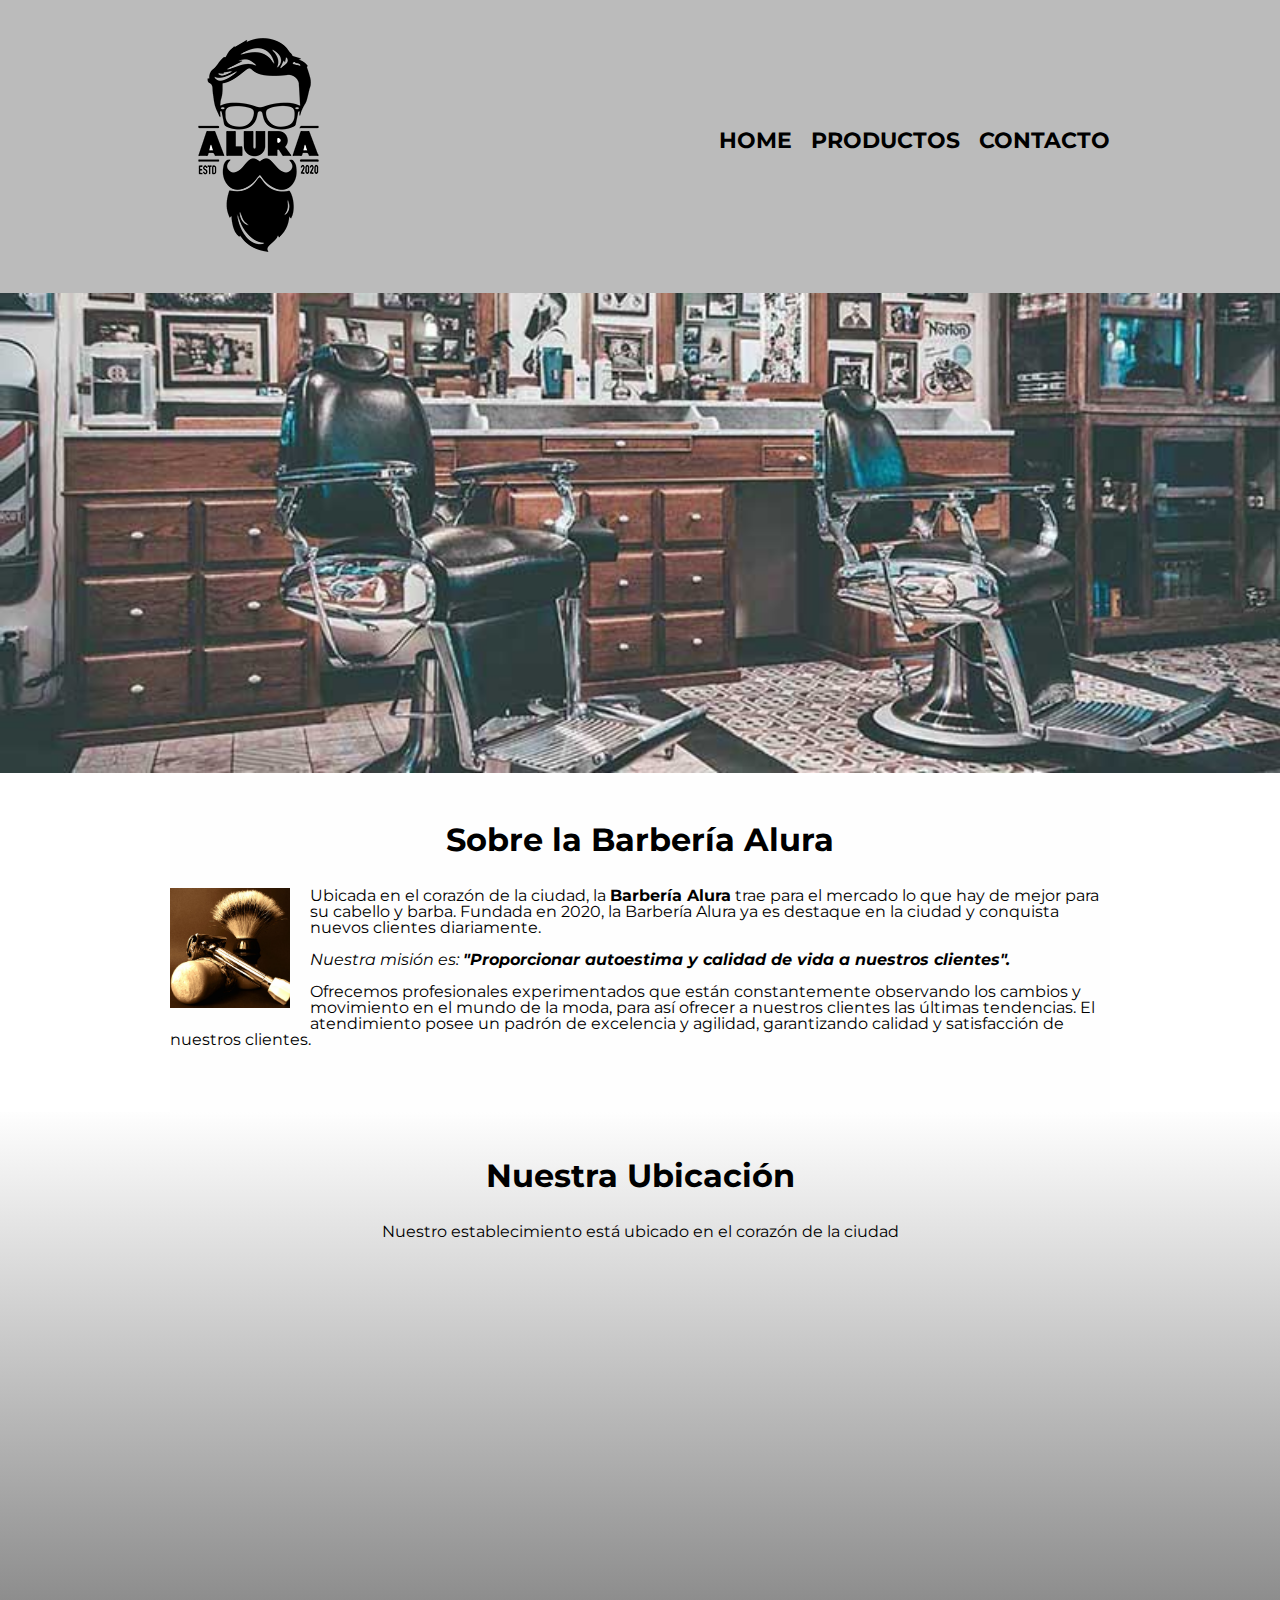
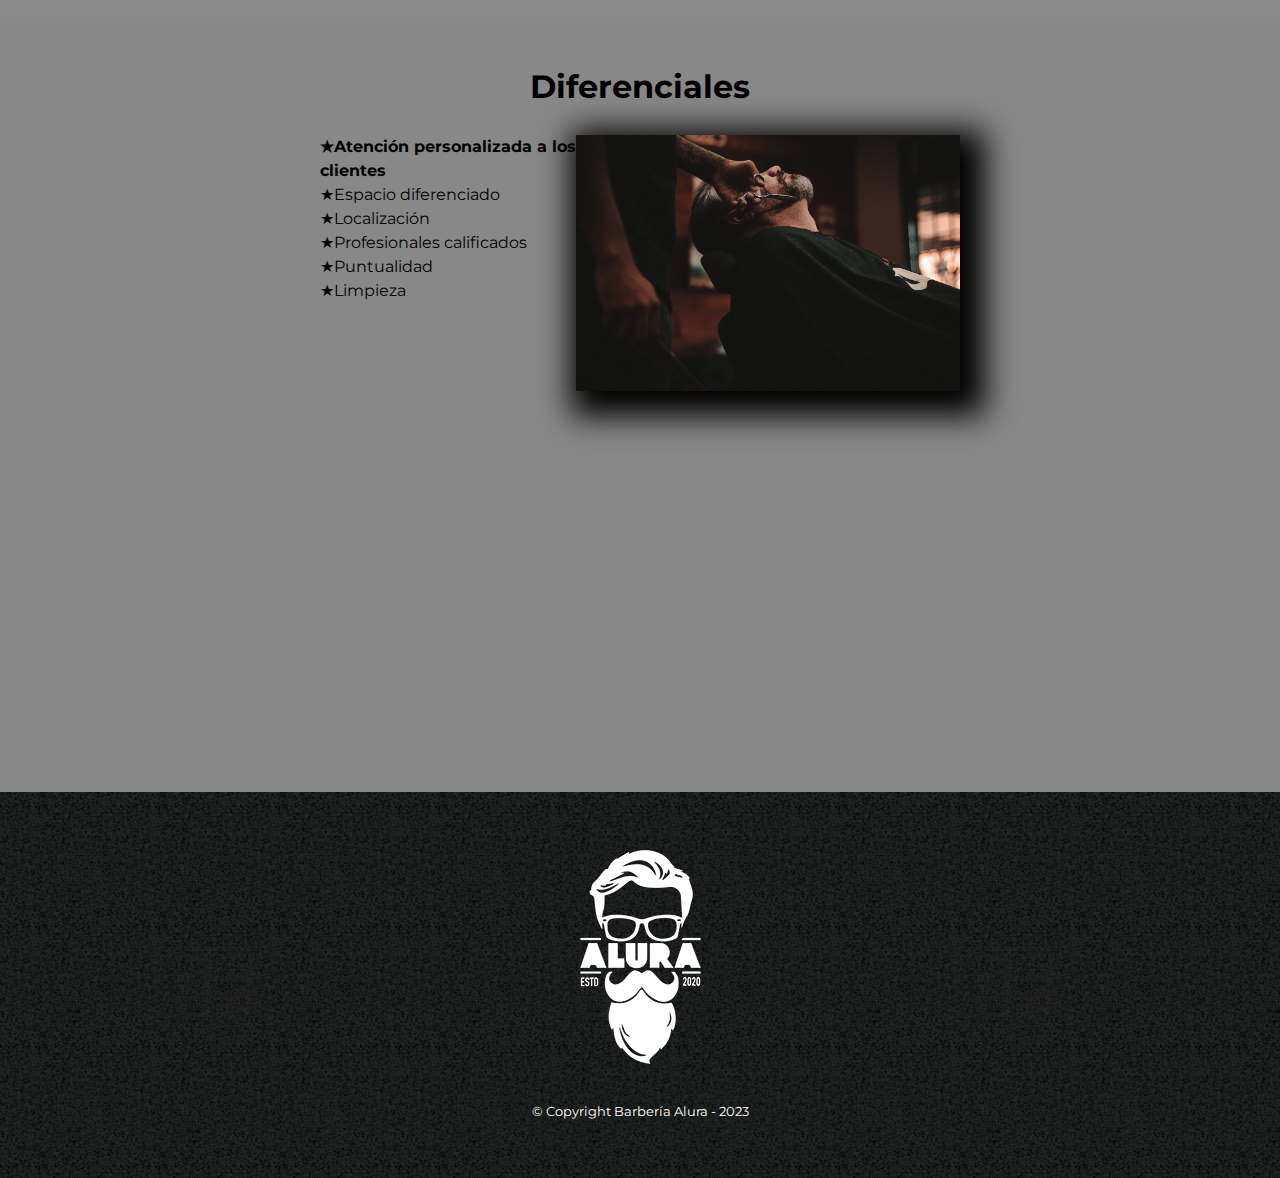
<file: index.html>
<!DOCTYPE html>

<html lang="es">

    <head>
        
        <meta charset="UTF-8">
        <meta name="viewport" content="width=device-width">
        <title>Barbería Alura</title>
        <link rel="stylesheet" href="reset.css">
        <link rel="stylesheet" href="style.css">

        <link rel="preconnect" href="https://fonts.googleapis.com">
        <link rel="preconnect" href="https://fonts.gstatic.com" crossorigin>
        <link href="https://fonts.googleapis.com/css2?family=Montserrat:wght@300&display=swap" rel="stylesheet">

    </head>

    <body>

        <header>
            <div class="caja">
                <h1><img src="imagenes/logo.png"></h1>
                <nav>
                <ul>
                    <li><a href="index.html">Home</a></li>
                    <li><a href="productos.html">Productos</a></li>
                    <li><a href="contacto.html">Contacto</a></li>
                </ul>
                </nav>
            </div>
        </header>

        <img class="banner" src="banner/banner.jpg">

        <main>
            <section class="principal">

                <h2 class="titulo-principal">Sobre la Barbería Alura</h2>

                <img class="utensilios" src="imagenes/utensilios[1].jpg" alt="Utensilios de un barbero.">
            
                <p>Ubicada en el corazón de la ciudad, la <strong>Barbería Alura</strong> trae para el mercado lo que hay de mejor para su cabello y barba. Fundada en 2020, la Barbería Alura ya es destaque en la ciudad y conquista nuevos clientes diariamente.</p>
            
                <p id="mision"><em>Nuestra misión es: <strong>"Proporcionar autoestima y calidad de vida a nuestros clientes".</strong></em></p>
    
                <p>Ofrecemos profesionales experimentados que están constantemente observando los cambios y movimiento en el mundo de la moda, para así ofrecer a nuestros clientes las últimas tendencias. El atendimiento posee un padrón de excelencia y agilidad, garantizando calidad y satisfacción de nuestros clientes.</p>
    
            </section>

            <section class="mapa">
                <h3 class="titulo-principal">Nuestra Ubicación</h3>
                <p>Nuestro establecimiento está ubicado en el corazón de la ciudad</p>

                <div class="mapa-contenido">
                    <iframe src="https://www.google.com/maps/embed?pb=!1m18!1m12!1m3!1d117010.33412746078!2d-46.767045994236625!3d-23.5837766844571!2m3!1f0!2f0!3f0!3m2!1i1024!2i768!4f13.1!3m3!1m2!1s0x94ce5a2b2ed7f3a1%3A0xab35da2f5ca62674!2sCaelum%20-%20Education%20and%20Innovation!5e0!3m2!1ses!2spe!4v1684208304408!5m2!1ses!2spe" width="100%" height="300" style="border:0;" allowfullscreen="" loading="lazy" referrerpolicy="no-referrer-when-downgrade"></iframe>
                </div>
            </section>
    
            <section class="diferenciales">
    
                <h3 class="titulo-principal">Diferenciales</h3>

                <div class="contenido-diferenciales">
                    <ul class="lista-diferenciales">
                        <li class="items">Atención personalizada a los clientes</li>
                        <li class="items">Espacio diferenciado</li>
                        <li class="items">Localización</li>
                        <li class="items">Profesionales calificados</li>
                        <li class="items">Puntualidad</li>
                        <li class="items">Limpieza</li>
                    </ul><img src="diferenciales/diferenciales.jpg" class="imagen-diferenciales">
                </div>

                <div class="video">
                    <iframe width="100%" height="315" src="https://www.youtube.com/embed/wcVVXUV0YUY" title="YouTube video player" frameborder="0" allow="accelerometer; autoplay; clipboard-write; encrypted-media; gyroscope; picture-in-picture; web-share" allowfullscreen></iframe>
                </div>
    
            </section>

        </main>

        <footer>
            <img src="imagenes/logo-blanco.png">
            <p class="copyright">&copy Copyright Barbería Alura - 2023</p>
        </footer>

    </body>

</html>
</file>
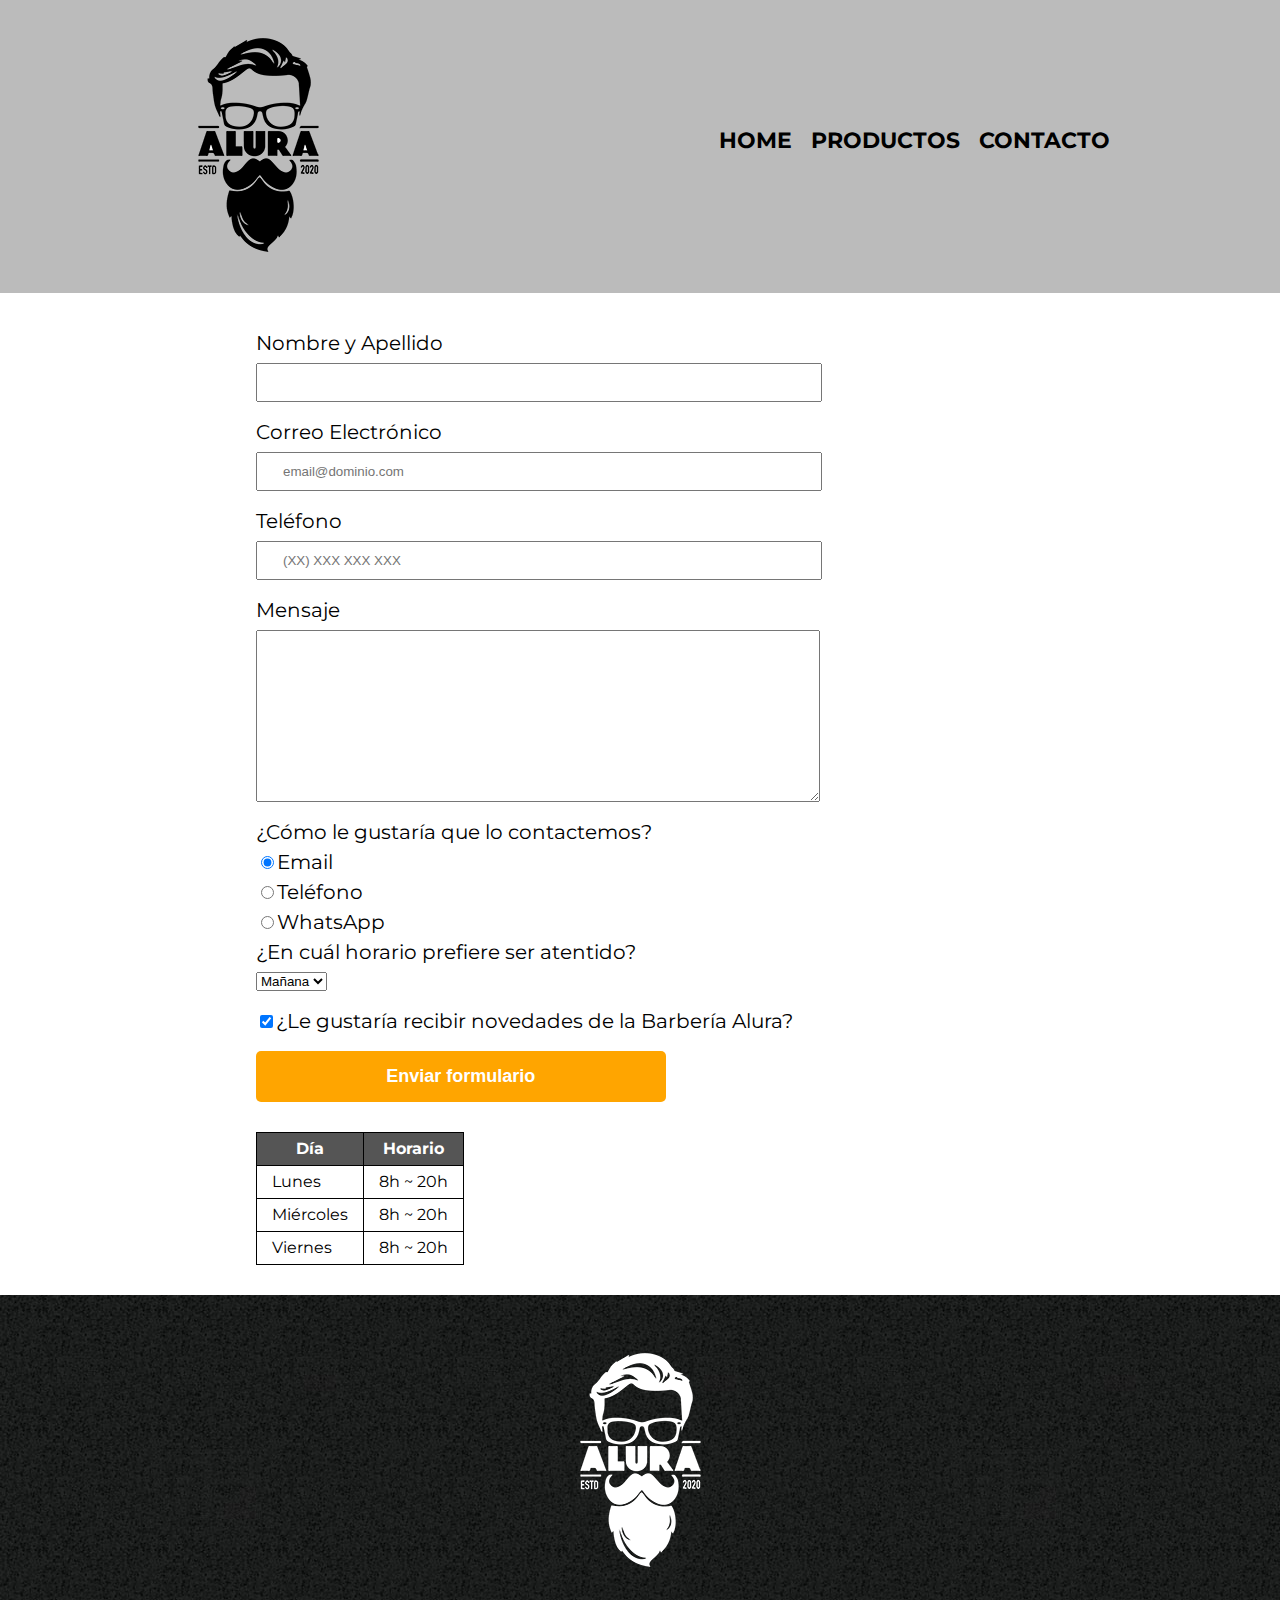
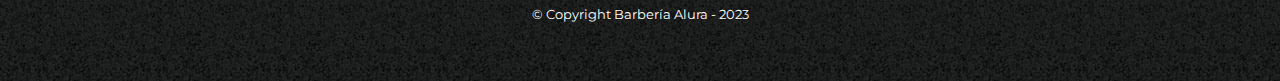
<file: contacto.html>
<!DOCTYPE html>

<html lang="es">

    <head>

        <meta charset="UTF-8">
        <title>Contacto - Barbería Alura</title>
        <link rel="stylesheet" href="reset.css">
        <link rel="stylesheet" href="style.css">

        <link rel="preconnect" href="https://fonts.googleapis.com">
        <link rel="preconnect" href="https://fonts.gstatic.com" crossorigin>
        <link href="https://fonts.googleapis.com/css2?family=Montserrat:wght@300&display=swap" rel="stylesheet">

    </head>

    <body>
        <header>
            <div class="caja">
                <h1><img src="imagenes/logo.png" alt="Logo de la Barbería Alura"></h1>
                <nav>
                <ul>
                    <li><a href="index.html">Home</a></li>
                    <li><a href="productos.html">Productos</a></li>
                    <li><a href="contacto.html">Contacto</a></li>
                </ul>
                </nav>
            </div>
        </header>

        <main>
            <form>
                <label for="nombreapellido">Nombre y Apellido</label>
                <input type="text" id="nombreapellido" class="input-padron" required>

                <label for="correoelectronico">Correo Electrónico</label>
                <input type="email" id="correoelectronico" class="input-padron" required placeholder="email@dominio.com">

                <label for="telefono">Teléfono</label>
                <input type="tel" id="telefono" class="input-padron" required placeholder="(XX) XXX XXX XXX">
                
                <label for="mensaje">Mensaje</label>
                <textarea cols="70" rows="10" id="mensaje" class="input-padron" required></textarea>
                
                <fieldset>
                    <legend>¿Cómo le gustaría que lo contactemos?</legend>

                    <label for="radio-email"><input type="radio" name="contacto" value="email" id="radio-email" checked>Email</label>

                    <label for="radio-telefono"><input type="radio" name="contacto" value="telefono" id="radio-telefono">Teléfono</label>

                    <label for="radio-whatsapp"><input type="radio" name="contacto" value="whatsapp" id="radio-whatsapp">WhatsApp</label>
                </fieldset>

                <fieldset>
                    <legend>¿En cuál horario prefiere ser atentido?</legend>
                    <select>
                        <option>Mañana</option>
                        <option>Tarde</option>
                        <option>Noche</option>
                    </select>
                </fieldset>

                <label class="checkbox"><input type="checkbox" checked>¿Le gustaría recibir novedades de la Barbería Alura?</label>

                <input type="submit" value="Enviar formulario" class="enviar">

            </form>

            <table>
                <thead>
                    <tr>
                        <th>Día</th>
                        <th>Horario</th>
                    </tr>
                </thead>

                <tbody>
                    <tr>
                        <td>Lunes</td>
                        <td>8h ~ 20h</td>
                    </tr>
    
                    <tr>
                        <td>Miércoles</td>
                        <td>8h ~ 20h</td>
                    </tr>
    
                    <tr>
                        <td>Viernes</td>
                        <td>8h ~ 20h</td>
                    </tr>
                </tbody>
            </table>

        </main>

        <footer>
            <img src="imagenes/logo-blanco.png" alt="Logo de la Barbería Alura">
            <p class="copyright">&copy Copyright Barbería Alura - 2023</p>
        </footer>

    </body>

</html>
</file>
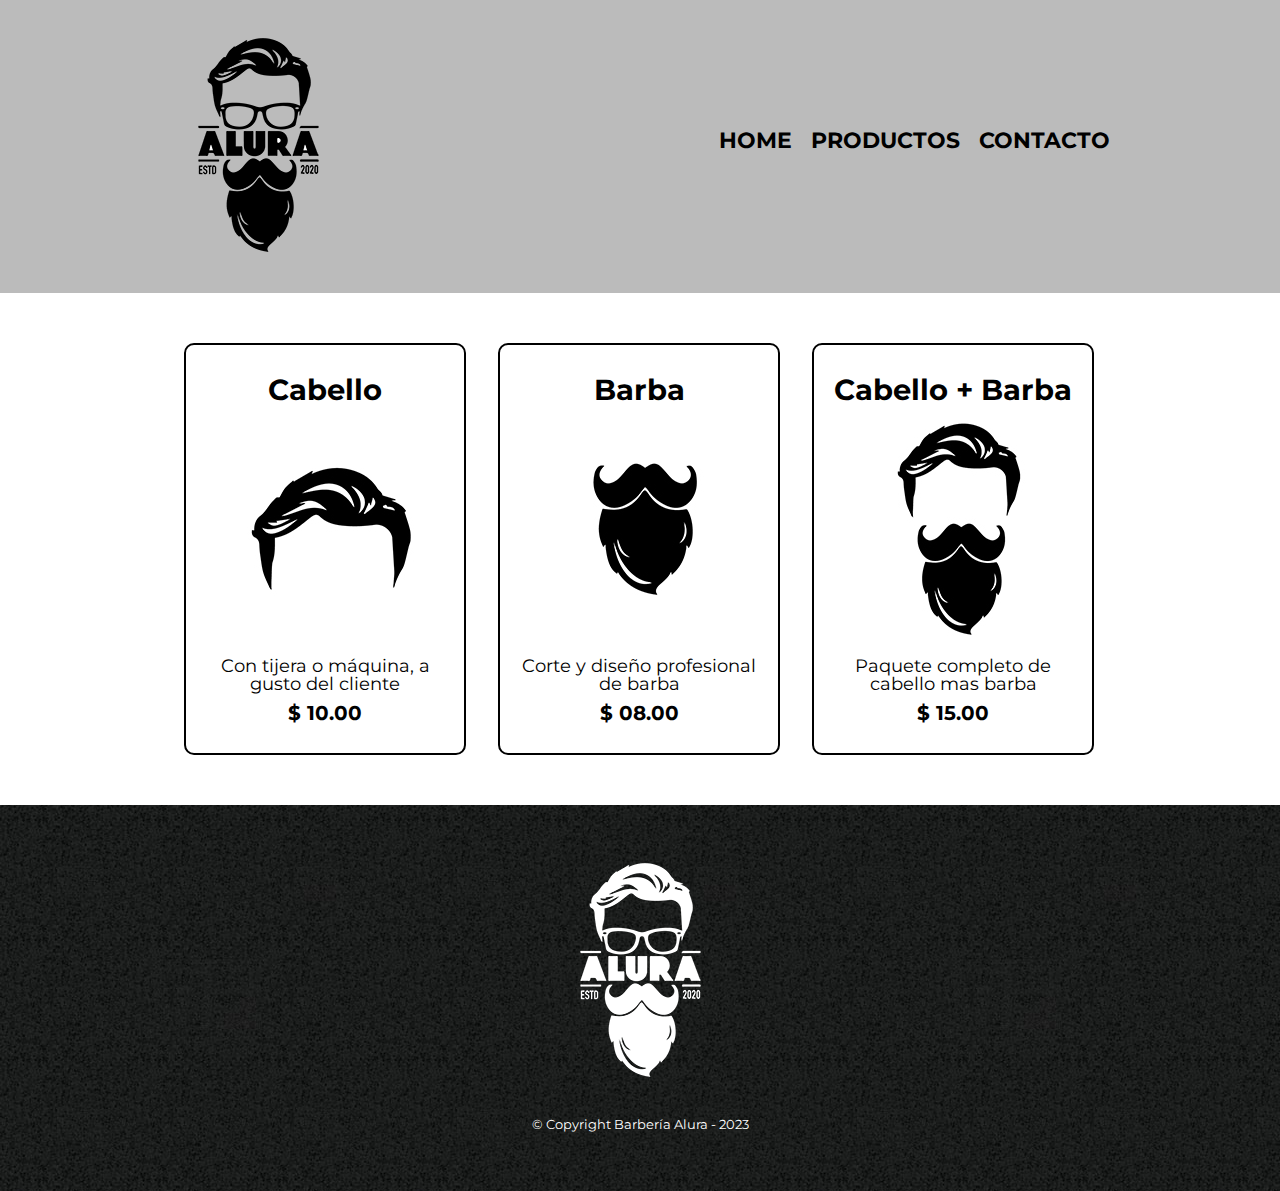
<file: productos.html>
<!DOCTYPE html>

<html lang="es">

    <head>

        <meta charset="UTF-8">
        <title>Productos - Barbería Alura</title>
        <link rel="stylesheet" href="reset.css">
        <link rel="stylesheet" href="style.css">

        <link rel="preconnect" href="https://fonts.googleapis.com">
        <link rel="preconnect" href="https://fonts.gstatic.com" crossorigin>
        <link href="https://fonts.googleapis.com/css2?family=Montserrat:wght@300&display=swap" rel="stylesheet">

    </head>

    <body>
        <header>
            <div class="caja">
                <h1><img src="imagenes/logo.png"></h1>
                <nav>
                <ul>
                    <li><a href="index.html">Home</a></li>
                    <li><a href="productos.html">Productos</a></li>
                    <li><a href="contacto.html">Contacto</a></li>
                </ul>
                </nav>
            </div>
        </header>

        <main>
            <ul class="productos">
                <li>
                    <h2>Cabello</h2>
                    <img src="imagenes/cabello.jpg">
                    <p class="producto-descripción">Con tijera o máquina, a gusto del cliente</p>
                    <p class="producto-precio">$ 10.00</p>
                </li>
             
                <li>
                    <h2>Barba</h2>
                    <img src="imagenes/barba.jpg">
                    <p class="producto-descripción">Corte y diseño profesional de barba</p>
                    <p class="producto-precio">$ 08.00</p>
                </li>

                <li>
                    <h2>Cabello + Barba</h2>
                    <img src="imagenes/cabello+barba.jpg">
                    <p class="producto-descripción">Paquete completo de cabello mas barba</p>
                    <p class="producto-precio">$ 15.00</p>
                </li>                                     
            </ul>         
        </main>

        <footer>
            <img src="imagenes/logo-blanco.png">
            <p class="copyright">&copy Copyright Barbería Alura - 2023</p>
        </footer>

    </body>

</html>
</file>
<file: style.css>
body{
    font-family: 'Montserrat', sans-serif;
}

header {
    background-color: #BBBBBB;
    padding: 20px 0;
}

.caja {
    width: 940px;
    position: relative;
    margin: auto;
}

nav {
    position: absolute;
    top: 110px;
    right: 0;
}

nav li {
    display: inline;
    margin: 0 0 0 15px;
}

nav a {
    text-transform: uppercase;
    color: #000000;
    font-weight: bold;
    font-size: 22px;
    text-decoration: none;
}

nav a:hover {
    color: #c78c19;
    text-decoration: underline;
}

.productos {
    width: 940px;
    margin: 0 auto;
    padding: 50px;
}

.productos li {
    display: inline-block;
    text-align: center;
    width: 30%;
    vertical-align: top;
    margin: 0 1.5%;
    padding: 30px 20px;
    box-sizing: border-box;
    border: 2px solid #000000;
    border-radius: 10px;
}

.productos li:hover {
    border-color:#c78c19;
}

.productos li:active {
    border-color: #088c19;
}

.productos h2 {
    font-size: 29px;
    font-weight: bold;
}

.productos li:hover h2 {
    font-size: 30.5px;
}

.producto-descripción {
    font-size: 18px;
}

.producto-precio {
    font-size: 20px;
    font-weight: bold;
    margin-top: 10px;
}

footer {
    text-align: center;
    background: url(imagenes/bg.jpg);
    padding: 40px;
}

.copyright {
    color: #FFFFFF;
    font-size: 13px;
    margin: 20px;
}

form {
    margin: 40px auto 0 20%;
}

form label, form legend {
    display: block;
    font-size: 20px;
    margin: 0 0 10px;
}

.input-padron {
    display: block;
    margin: 0 0 20px;
    padding: 10px 25px;
    width: 50%;
}

.checkbox {
    margin: 20px 0;
}

.enviar {
    width: 40%;
    padding: 15px;
    font-size: 18px;
    font-weight: bold;
    color: white;
    background: orange;
    border: none;
    border-radius: 5px;
    transition: 1s all;
    cursor: pointer;
}

.enviar:hover {
    background: darkorange;
    transform: scale(105%);
}

table {
    margin: 30px 40px 30px 20%;
}

thead {
    background: #555555;
    color: white;
    font-weight: bold;
}

td,th {
    border: 1px solid #000000;
    padding: 8px 15px;
}

/*Aquí inicia el CSS para nuestra Home*/

.banner {
    width: 100%;
}

.principal{
    padding: 3em 0;
    background: #FEFEFE;
    width: 940px;
    margin: 0 auto;
}

.titulo-principal{
    text-align: center;
    font-size: 2em;
    margin: 0 0 1em;
    clear: left;
    font-weight: bold;
}

.principal p{
    margin: 0 0 1em;
}

.principal strong{
    font-weight: bold;
}

.principal em{
    font-style: italic;
}

.utensilios{
    width: 120px;
    float: left;
    margin: 0 20px 20px 0;
}

.mapa{
    padding: 3em 0;
    background: linear-gradient(#FEFEFE, #888888);
}

.mapa p{
    margin: 0 0 2em;
    text-align: center;
}

.mapa-contenido{
    width: 940px;
    margin: 0 auto;
}

.diferenciales{
    padding: 3em 0;
    background: #888888;
}

.contenido-diferenciales{
    width: 640px;
    margin: 0 auto;
}

.lista-diferenciales{
    width: 40%;
    display: inline-block;
    vertical-align: top;
}

.items{
    line-height: 1.5;
}

.items:before{
    content: "★";
}

.items:first-child{
    font-weight: bold;
}

.imagen-diferenciales{
    width: 60%;
    transition: 400ms;
    box-shadow: 10px 10px 30px 15px #000000;
}

.imagen-diferenciales:hover{
    opacity: 0.3;
}

.video{
    width: 560px;
    margin: 1em auto;
}

@media screen and (max-width:480px){
    h1{
        text-align: center;
    }

    nav{
        position: static;
    }

    .caja, .principal, .mapa-contenido, .contenido-diferenciales, .video{
        width: auto;
    }

    .lista-diferenciales, .imagen-diferenciales{
        width: 100%;
    }
}
</file>
